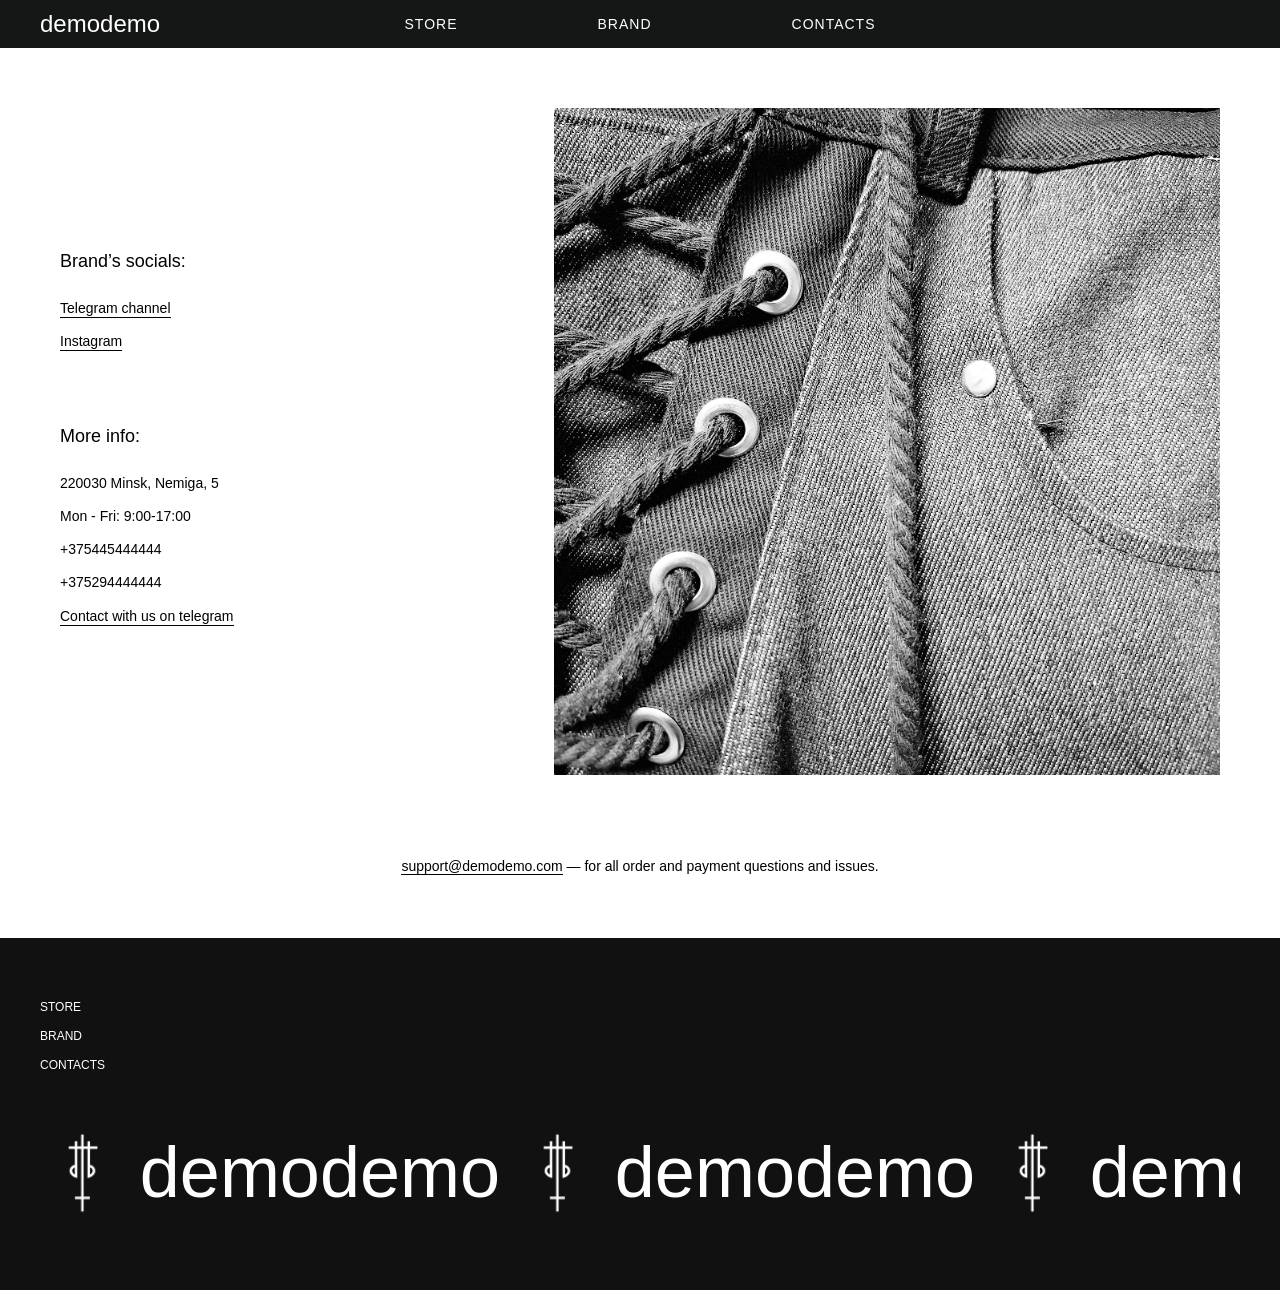
<file: contacts.html>
<!DOCTYPE html>
<html lang="ru">
<head>
    <meta charset="UTF-8">
    <meta name="viewport" content="width=device-width, initial-scale=1.0">
    <title>Demodemo - Contacts</title>
    <link rel="stylesheet" href="style.css">
</head>
<body>

    <header>
        <div class="logo-top"><a href="index.html">demodemo</a></div>
        <nav>
            <ul>
                <li><a href="store.html">Store</a></li>
                <li><a href="brand.html">Brand</a></li>
                <li><a href="contacts.html">Contacts</a></li>
            </ul>
            </ul>
        </nav>
    </header>

    <main class="section-container contacts-page">
        <div class="contacts-grid">
            
            <div class="contacts-info">
                
                <div class="info-block">
                    <h3>Brand’s socials:</h3>
                    <p><a href="#" target="_blank">Telegram channel</a></p>
                    <p><a href="#" target="_blank">Instagram</a></p>
                </div>

                <div class="info-block">
                    <h3>More info:</h3>
                    <p>220030 Minsk, Nemiga, 5</p>
                    <p>Mon - Fri: 9:00-17:00</p>
                    <p>+375445444444</p>
                    <p>+375294444444</p>
                    <p><a href="#" class="tg-contact">Contact with us on telegram</a></p>
                </div>

            </div>

            <div class="contacts-image">
                <img src="20260212_214032 1.png" alt="img">
            </div>

        </div>

        <div class="contacts-footer-email">
            <a href="mailto:support@demodemo.com">support@demodemo.com</a> — for all order and payment questions and issues.
        </div>
    </main>

    <footer>
        <div class="footer-nav">
            <a href="store.html">Store</a>
            <a href="brand.html">Brand</a>
            <a href="contacts.html">Contacts</a>
        </div>
        <div class="footer-scrolling-text">
            <div class="group">
                <img src="Group 3.png" alt="logo" class="logo-img">
                <span>demodemo</span>
            </div>
            <div class="group">
                <img src="Group 3.png" alt="logo" class="logo-img">
                <span>demodemo</span>
            </div>
            <div class="group">
                <img src="Group 3.png" alt="logo" class="logo-img">
                <span>demodemo</span>
            </div>
            <div class="group">
                <img src="Group 3.png" alt="logo" class="logo-img">
                <span>demodemo</span>
            </div>
            <div class="group">
                <img src="Group 3.png" alt="logo" class="logo-img">
                <span>demodemo</span>
            </div>
            <div class="group">
                <img src="Group 3.png" alt="logo" class="logo-img">
                <span>demodemo</span>
            </div>
        </div>
    </footer>

</body>
</html>
</file>
<file: style.css>
* {
    box-sizing: border-box;
    margin: 0;
    padding: 0;
}

body {
    font-family: 'Helvetica', sans-serif;
    background-color: #ffffff;
    color: #000000;
    line-height: 1.6;
}

header {
    background-color: #151616;
    color: #ffffff;
    padding: 5px 40px;
    display: flex;
    justify-content: space-between;
    align-items: center;
    position: sticky;
    top: 0;
    z-index: 1000;
}

.logo-top {
    position: relative;
    z-index: 1001;
    font-family: 'Kensington Test', sans-serif;
    font-size: 24px;
    text-transform: lowercase;
}

.logo-top a {
    color: #ffffff !important;
    text-decoration: none !important;
}

.logo-top a:visited, 
.logo-top a:hover, 
.logo-top a:active {
    color: #ffffff !important;
    text-decoration: none !important;
}

nav {
    position: absolute;
    left: 50%;
    transform: translateX(-50%);
}

nav ul {
    list-style: none;
    display: flex;
    gap: 140px;
    margin: 0;
    padding: 0;
}

nav a {
    color: #ffffff;
    text-decoration: none;
    text-transform: uppercase;
    font-size: 14px;
    letter-spacing: 1px;
}

.hero {
    width: 100%;
    line-height: 0;
}

.hero-img {
    width: 100%;
    height: auto;
    display: block;
}

.section-container {
    padding: 20px 20px;
    max-width: 1440px;
    margin-top: 30px;
    margin-left: auto;
    margin-right: auto;
    width: 100%;
}

.section-title {
    font-size: 20px;
    text-transform: uppercase;
    margin-bottom: 40px;
    font-weight: normal;
}

.products-grid {
    display: grid;
    grid-template-columns: repeat(4, 1fr);
    gap: 20px;
    margin-top: 30px;
}

.product-card {
    flex-direction: column;
    height: 460px;
}

.product-image {
    display: flex;
    justify-content: center;
    align-items: center;
    overflow: hidden;
}

.product-image img {
    max-width: 100%;
    max-height: 100%;
    object-fit: contain;
}

.product-info h3 {
    font-size: 16px;
    text-transform: uppercase;
    margin-bottom: 25px;
    margin-top: 15px;
    font-weight: normal;
}

.product-info .price {
    font-size: 14px;
    margin-bottom: 10px;
}

.cta-banner {
    height: 720px;
    margin: 40px 0;
    position: relative;
    background-image: url('Group 10.png');
    background-color: #2c3e50;
    display: flex;
    flex-direction: column;
    justify-content: center;
    align-items: center;
    color: #ffffff;
    text-align: center;
}

.cta-banner h2 {
    font-size: 48px;
    text-transform: uppercase;
    margin-bottom: 180px;
}

.shop-now-btn {
    font-size: 36px;
    font-family: 'Helvetica', sans-serif;
    padding: 18px 50px;
    border: 1px solid #ffffff;
    background: transparent;
    color: #ffffff;
    text-transform: uppercase;
    cursor: pointer;
    transition: 0.3s;
}

.shop-now-btn:hover {
    background: #ffffff;
    color: #000000;
}

footer {
    background-color: #111111;
    color: #ffffff;
    padding: 60px 40px;
}

.footer-nav {
    display: flex;
    flex-direction: column;
    gap: 10px;
    margin-bottom: 40px;
}

.footer-nav a {
    color: #ffffff;
    text-decoration: none;
    font-size: 12px;
    text-transform: uppercase;
}

.group {
    display: flex;
    align-items: center;
    gap: 15px;
}

.footer-scrolling-text {
    font-family: 'Kensington Test', sans-serif;
    font-size: 72px;
    display: flex;
    justify-content: space-between;
    align-items: center;
    gap: 15px;
    overflow: hidden;
    white-space: nowrap;
}

.logo-img {
    height: 106px;
    width: auto;
}

.breadcrumb {
    font-size: 14px;
    text-transform: uppercase;
    text-align: left;
    width: 100%;
    display: block;
    margin-left: 60px;
}

.breadcrumb a {
    color: #000;
    text-decoration: none;
}

.brand-page {
    padding-top: 40px;
    max-width: 1405px;
    margin-left: auto;
    margin-right: auto;
    width: 100%;
    padding-left: 10px;
    padding-right: 10px;
    margin-bottom: 50px;
}

.brand-title {
    font-size: 24px;
    font-weight: bold;
    margin-bottom: 30px;
    text-transform: uppercase;
    padding-left: 15px;
}

.brand-grid {
    display: grid;
    grid-template-columns: 700px 700px;
    gap: 5px;
    justify-content: center;
}

.brand-column {
    display: flex;
    flex-direction: column;
    gap: 5px;
    width: 700px;
}

.brand-text {
    width: 100%;
    display: flex;
    justify-content: center;
}

.brand-text p {
    font-size: 20px;
    line-height: 1.5;
    text-align: justify;
    margin-bottom: 5px;
    width: 660px;
    max-width: 100%;
    margin-left: auto;
    margin-right: auto;
}

.brand-image img {
    width: 700px;
    height: auto;
    display: block;
    object-fit: cover;
}

.store-menu-container {
    position: relative;
    list-style: none;
}

.store-dropdown {
    position: absolute;
    top: 0;
    left: 0;
    background-color: #151616;
    padding: 30px 40px;
    width: 320px;
    z-index: 2000;
    display: none;
}

.store-dropdown.active {
    display: block;
}

.close-dropdown {
    background: none;
    border: none;
    color: #ffffff;
    font-size: 20px;
    cursor: pointer;
    position: absolute;
    top: 15px;
    left: 20px;
}

.dropdown-menu {
    display: flex !important;
    flex-direction: column !important;
    align-items: flex-start;
    gap: 20px;
    padding: 0;
    margin: 0;
    margin-top: 40px;
    list-style: none;
}

.dropdown-menu li {
    display: block;
    width: 100%;
}

.dropdown-menu a {
    color: #ffffff;
    text-decoration: none;
    font-family: 'Helvetica', sans-serif;
    font-size: 16px;
    text-transform: uppercase;
    letter-spacing: 1px;
    display: inline-block;
}

.contacts-page {
    padding-top: 60px;
    max-width: 1200px;
    margin: 0 auto;
    width: 100%;
}

.contacts-grid {
    display: grid;
    grid-template-columns: 1fr 1.5fr;
    gap: 50px;
    align-items: center;
}

.contacts-info {
    display: flex;
    flex-direction: column;
    gap: 60px;
    padding-top: 0;
}

.info-block h3 {
    font-size: 18px;
    font-weight: normal;
    margin-bottom: 20px;
    color: #000000;
}

.info-block p {
    font-size: 14px;
    line-height: 1.8;
    margin-bottom: 8px;
    color: #000000;
}

.info-block a {
    color: #000000;
    text-decoration: none;
    border-bottom: 1px solid #000000;
    padding-bottom: 1px;
}

.info-block a:hover {
    opacity: 0.7;
}

.contacts-image img {
    width: 100%;
    height: auto;
    display: block;
    object-fit: cover;
}

.contacts-footer-email {
    width: 100%;
    text-align: center;
    margin-top: 80px;
    margin-bottom: 40px;
    font-size: 14px;
    color: #000000;
}

.contacts-footer-email a {
    color: #000000;
    text-decoration: none;
    border-bottom: 1px solid #000000;
}
</file>
